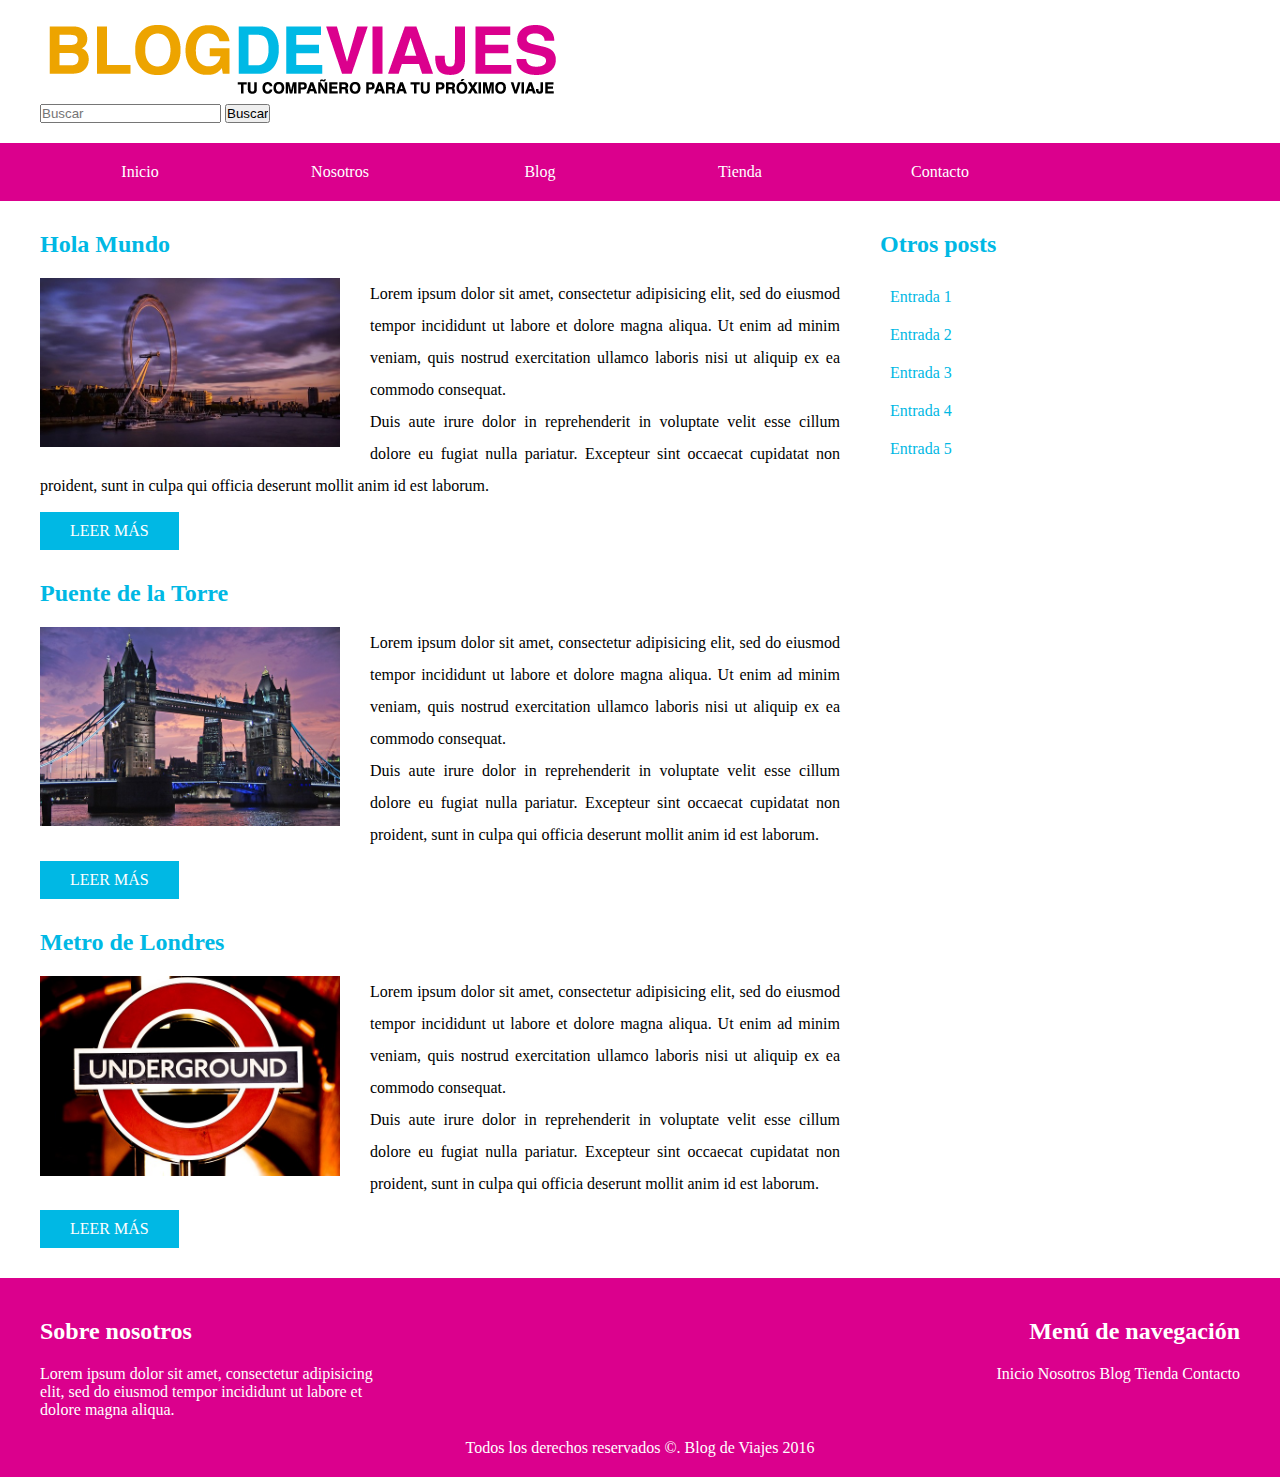
<file: DOM/index.html>
<!DOCTYPE html>
<html>
  <head>
    <meta charset="utf-8">
    <title>Blog de Viajes</title>
    <link rel="stylesheet" href="css/estilos.css">

  </head>
  <body>
    <header>
        <div class="contenedor">
            <div id="logo" class="logo">
                <img src="img/logo.png">
            </div> <!--.logo-->

            <div class="buscador">
              <form class="formulario" action="index.html" method="post">
                    <label for="buscador">
                        <input type="search" id="buscador" name="buscador" placeholder="Buscar">
                    </label>
                    <input type="submit" id="buscar" class="buscador" value="Buscar">
              </form>
            </div>
        </div> <!--.contenedor-->
    </header>
    <div id="navegacion" class="navegacion">
        <nav id="menu">
            <ul class="clearfix">
                <li><a target="_blank" href="#">Inicio</a></li>
                <li><a href="#">Nosotros</a>
                  <ul>
                    <li><a href="#">Mision</a></li>
                    <li><a href="#">Vision</a></li>
                    <li><a href="#">Valores</a></li>
                  </ul>
                </li>
                <li><a href="#">Blog</a>
                    <ul>
                      <li><a href="#">Consejos</a></li>
                      <li><a href="#">Ciudades</a></li>
                      <li><a href="#">Promociones</a></li>
                    </ul>
                </li>
                <li><a href="#">Tienda</a></li>
                <li><a href="#">Contacto</a></li>
            </ul>
        </nav>
    </div>

    <div id="contenido" class="contenido">
        <main>
            <article>
                <h2>Viajar a Londres</h2>
                <img src="img/imagen_1.jpg" alt="visitar londres">
                <p>Lorem ipsum dolor sit amet, consectetur adipisicing elit, sed do eiusmod tempor incididunt ut labore et dolore magna aliqua. Ut enim ad minim veniam, quis nostrud exercitation ullamco laboris nisi ut aliquip ex ea commodo consequat.</p>
                <p>Duis aute irure dolor in reprehenderit in voluptate velit esse cillum dolore eu fugiat nulla pariatur. Excepteur sint occaecat cupidatat non proident, sunt in culpa qui officia deserunt mollit anim id est laborum.</p>
                <a href="#" class="boton">Leer más</a>
            </article>
            <article>
                <h2>Puente de la Torre</h2>
                <img src="img/imagen_2.jpg" alt="puente de la torre">
                <p>Lorem ipsum dolor sit amet, consectetur adipisicing elit, sed do eiusmod tempor incididunt ut labore et dolore magna aliqua. Ut enim ad minim veniam, quis nostrud exercitation ullamco laboris nisi ut aliquip ex ea commodo consequat.</p>
                <p>Duis aute irure dolor in reprehenderit in voluptate velit esse cillum dolore eu fugiat nulla pariatur. Excepteur sint occaecat cupidatat non proident, sunt in culpa qui officia deserunt mollit anim id est laborum.</p>
                <a href="#" class="boton">Leer más</a>
            </article>
            <article>
                <h2>Metro de Londres</h2>
                <img src="img/imagen_3.jpg" alt="metro de londres">
                <p>Lorem ipsum dolor sit amet, consectetur adipisicing elit, sed do eiusmod tempor incididunt ut labore et dolore magna aliqua. Ut enim ad minim veniam, quis nostrud exercitation ullamco laboris nisi ut aliquip ex ea commodo consequat.</p>
                <p>Duis aute irure dolor in reprehenderit in voluptate velit esse cillum dolore eu fugiat nulla pariatur. Excepteur sint occaecat cupidatat non proident, sunt in culpa qui officia deserunt mollit anim id est laborum.</p>
                <a href="#" class="boton">Leer más</a>
            </article>
        </main>

        <aside id="sidebar" class="sidebar">
            <h2>Otros posts</h2>
            <ul>
              <li><a href="#">Entrada 1</a></li>
              <li><a href="#">Entrada 2</a></li>
              <li><a href="#">Entrada 3</a></li>
              <li><a href="#">Entrada 4</a></li>
              <li><a href="#">Entrada 5</a></li>
            </ul>
        </aside>
    </div> <!--contenido-->


    <footer>

      <div class="contenedor">
          <div class="nosotros">
              <h2>Sobre nosotros</h2>
              <p>
                Lorem ipsum dolor sit amet, consectetur adipisicing elit, sed do eiusmod tempor incididunt ut labore et dolore magna aliqua.
              </p>
          </div>
          <div class="menu navegacion">
            <h2>Menú de navegación</h2>
            <nav>
              <a href="#">Inicio</a>
              <a href="#">Nosotros</a>
              <a href="#">Blog</a>
              <a href="#">Tienda</a>
              <a href="#">Contacto</a>
            </nav>
          </div>
      </div>

      <p class="copyright">
          Todos los derechos reservados &copy;. Blog de Viajes 2016
      </p>
    </footer>
    <script src="js/scripts.js"></script>

  </body>
</html>
</file>
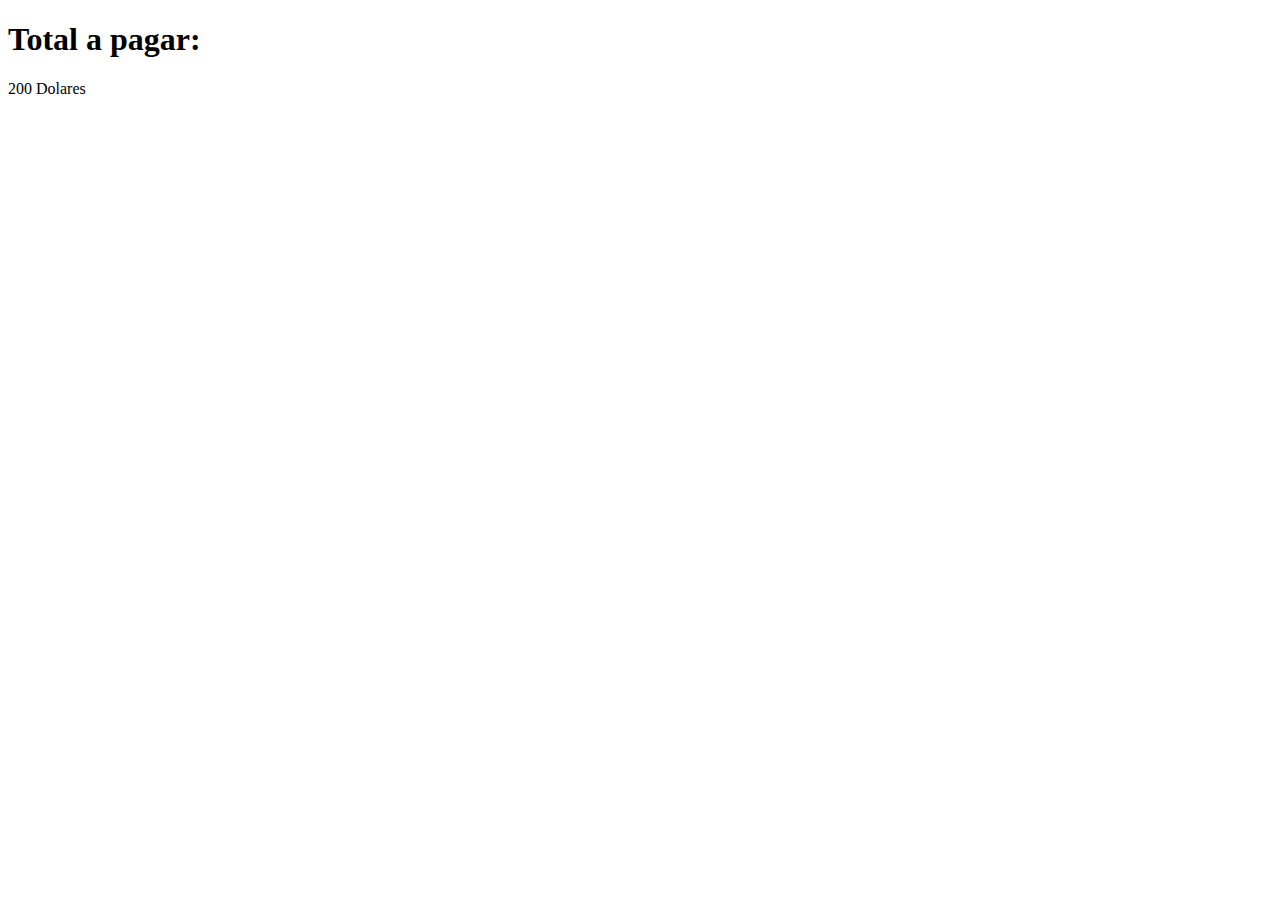
<file: javascript/index.html>
<!DOCTYPE html>
<html lang="en">
<head>
	<meta charset="UTF-8">
	<title>Aprendiendo JavaScript</title>
</head>
<body>
	
	<h1>Total a pagar:</h1>
	<div id="resultado">
		
	</div>

	<script src="js/scripts.js"></script>
</body>
</html>
</file>
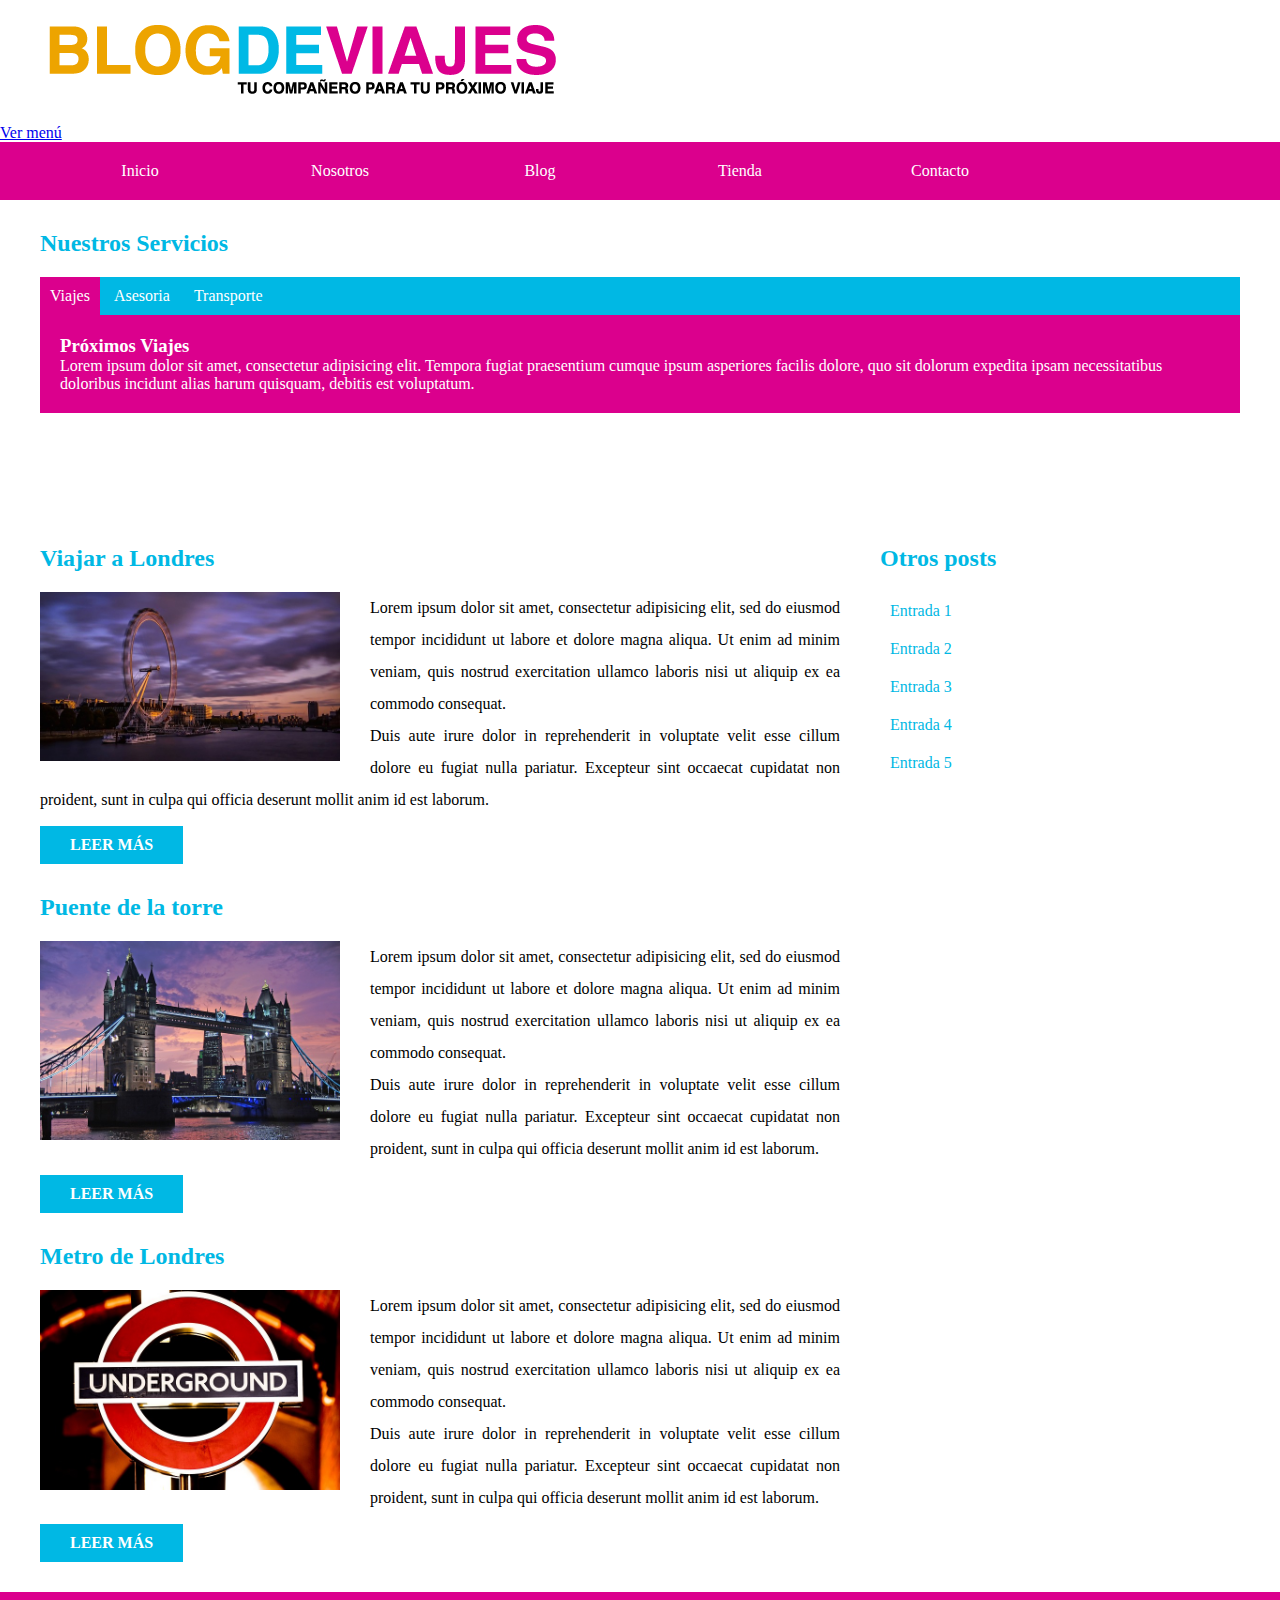
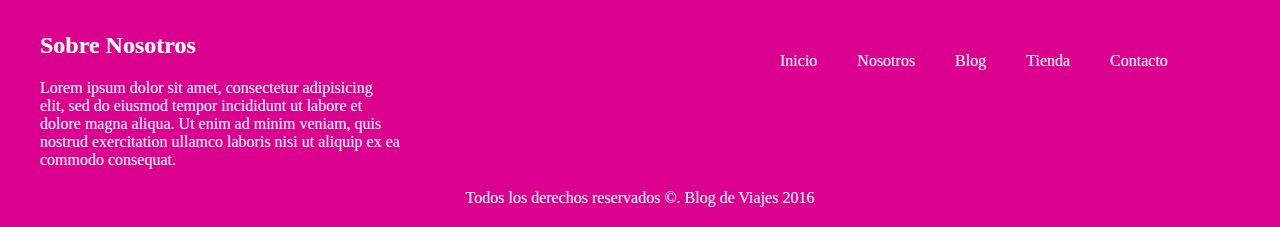
<file: jquery/index.html>
<!DOCTYPE html>
<html>
  <head>
    <meta charset="utf-8">
    <title>Blog de Viajes</title>
    <link rel="stylesheet" href="css/estilos.css">
  </head>
  <body>

    <header>
        <div class="contenedor">
            <div class="logo">
                <img src="img/logo.png" alt="logo blog de viajes">
            </div>
        </div> <!--.contenedor-->
    </header>
      <a id="menu" href="#">Ver menú</a>
    <div id="navegacion" class="navegacion">
            <nav>
              <ul>
                  <li><a href="http://www.google.com">Inicio</a></li>
                  <li><a href="#">Nosotros</a>
                        <ul>
                            <li><a href="#">Misión</a></li>
                            <li><a href="#">Visión</a></li>
                            <li><a href="#">Valores</a></li>
                        </ul>
                  </li>
                  <li><a href="#">Blog</a>
                        <ul>
                            <li><a href="#">Consejos</a></li>
                            <li><a href="#">Ciudades</a></li>
                            <li><a href="#">Promociones</a></li>
                        </ul>
                  </li>
                  <li><a class="enlace" href="#">Tienda</a></li>
                  <li><a class="enlace" href="#">Contacto</a></li>
              </ul>
            </nav>
      </div>

        <div class="contenedor servicios">
          <h2>Nuestros Servicios</h2>
          <nav>
            <a href="#viajes">Viajes</a>
            <a href="#asesoria">Asesoria</a>
            <a href="#transporte">Transporte</a>
          </nav>
          <div class="nuestros-servicios">
            <div id="viajes">
              <h3>Próximos Viajes</h3>
              <p>Lorem ipsum dolor sit amet, consectetur adipisicing elit. Tempora fugiat praesentium cumque ipsum asperiores facilis dolore, quo sit dolorum expedita ipsam necessitatibus doloribus incidunt alias harum quisquam, debitis est voluptatum.</p>
            </div>
            <div id="asesoria">
              <h3>Asesoria y Cursos</h3>
              <p>Lorem ipsum dolor sit amet, consectetur adipisicing elit. Harum, aliquam est sunt perspiciatis libero unde distinctio maiores, similique ipsam vero ullam ab possimus, nihil fugiat. Similique soluta, sapiente quod possimus.</p>
            </div>
            <div id="transporte">
              <h3>Transporte</h3>
              <p>Lorem ipsum dolor sit amet, consectetur adipisicing elit. Voluptas expedita, corporis soluta, corrupti facere architecto velit, vitae odio harum minima labore sequi aspernatur? Doloribus, aspernatur explicabo natus maiores cupiditate quod!</p>
            </div>
          </div>
        </div>

    <div class="contenido contenedor">
        <main>
              <article>
                  <h2>Viajar a Londres</h2>
                  <img src="img/imagen_1.jpg" alt="imagen viajar a londres">
                  <p>Lorem ipsum dolor sit amet, consectetur adipisicing elit, sed do eiusmod tempor incididunt ut labore et dolore magna aliqua. Ut enim ad minim veniam, quis nostrud exercitation ullamco laboris nisi ut aliquip ex ea commodo consequat.</p>

                  <p>Duis aute irure dolor in reprehenderit in voluptate velit esse cillum dolore eu fugiat nulla pariatur. Excepteur sint occaecat cupidatat non proident, sunt in culpa qui officia deserunt mollit anim id est laborum.</p>
                  <a href="#" class="boton">Leer más</a>
              </article>
              <article>
                  <h2>Puente de la torre</h2>
                  <img src="img/imagen_2.jpg" alt="imagen puente de la torre">
                  <p>Lorem ipsum dolor sit amet, consectetur adipisicing elit, sed do eiusmod tempor incididunt ut labore et dolore magna aliqua. Ut enim ad minim veniam, quis nostrud exercitation ullamco laboris nisi ut aliquip ex ea commodo consequat.</p>

                  <p>Duis aute irure dolor in reprehenderit in voluptate velit esse cillum dolore eu fugiat nulla pariatur. Excepteur sint occaecat cupidatat non proident, sunt in culpa qui officia deserunt mollit anim id est laborum.</p>
                  <a href="#" class="boton">Leer más</a>
              </article>
              <article>
                  <h2>Metro de Londres</h2>
                  <img src="img/imagen_3.jpg" alt="imagen metro de londres">
                  <p>Lorem ipsum dolor sit amet, consectetur adipisicing elit, sed do eiusmod tempor incididunt ut labore et dolore magna aliqua. Ut enim ad minim veniam, quis nostrud exercitation ullamco laboris nisi ut aliquip ex ea commodo consequat.</p>

                  <p>Duis aute irure dolor in reprehenderit in voluptate velit esse cillum dolore eu fugiat nulla pariatur. Excepteur sint occaecat cupidatat non proident, sunt in culpa qui officia deserunt mollit anim id est laborum.</p>
                  <a href="#" class="boton">Leer más</a>
              </article>
        </main>


        <aside class="sidebar">
            <h2>Otros posts</h2>
            <ul>
                <li><a href="#">Entrada 1</a></li>
                <li><a href="#">Entrada 2</a></li>
                <li><a href="#">Entrada 3</a></li>
                <li><a href="#">Entrada 4</a></li>
                <li><a href="#">Entrada 5</a></li>
            </ul>
        </aside>
    </div> <!--.contenido-->

    <footer>
        <div class="contenedor">
            <div class="nosotros">
                <h2>Sobre Nosotros</h2>
                <p>
                  Lorem ipsum dolor sit amet, consectetur adipisicing elit, sed do eiusmod tempor incididunt ut labore et dolore magna aliqua. Ut enim ad minim veniam, quis nostrud exercitation ullamco laboris nisi ut aliquip ex ea commodo consequat.
                </p>
            </div> <!--.nosotros-->
            <div class="menu">
                <nav>
                      <ul>
                          <li><a href="#">Inicio</a></li>
                          <li><a href="#">Nosotros</a></li>
                          <li><a href="#">Blog</a></li>
                          <li><a href="#">Tienda</a></li>
                          <li><a href="#">Contacto</a></li>
                      </ul>
                  </nav>
            </div><!--.menu-->
        </div><!--.contenedor-->

        <p class="copyright">
            Todos los derechos reservados &copy;. Blog de Viajes 2016
        </p>

    </footer>
      
      <script src="js/jquery.js"></script>
      <script src="js/scripts.js"></script>

  </body>
</html>
</file>
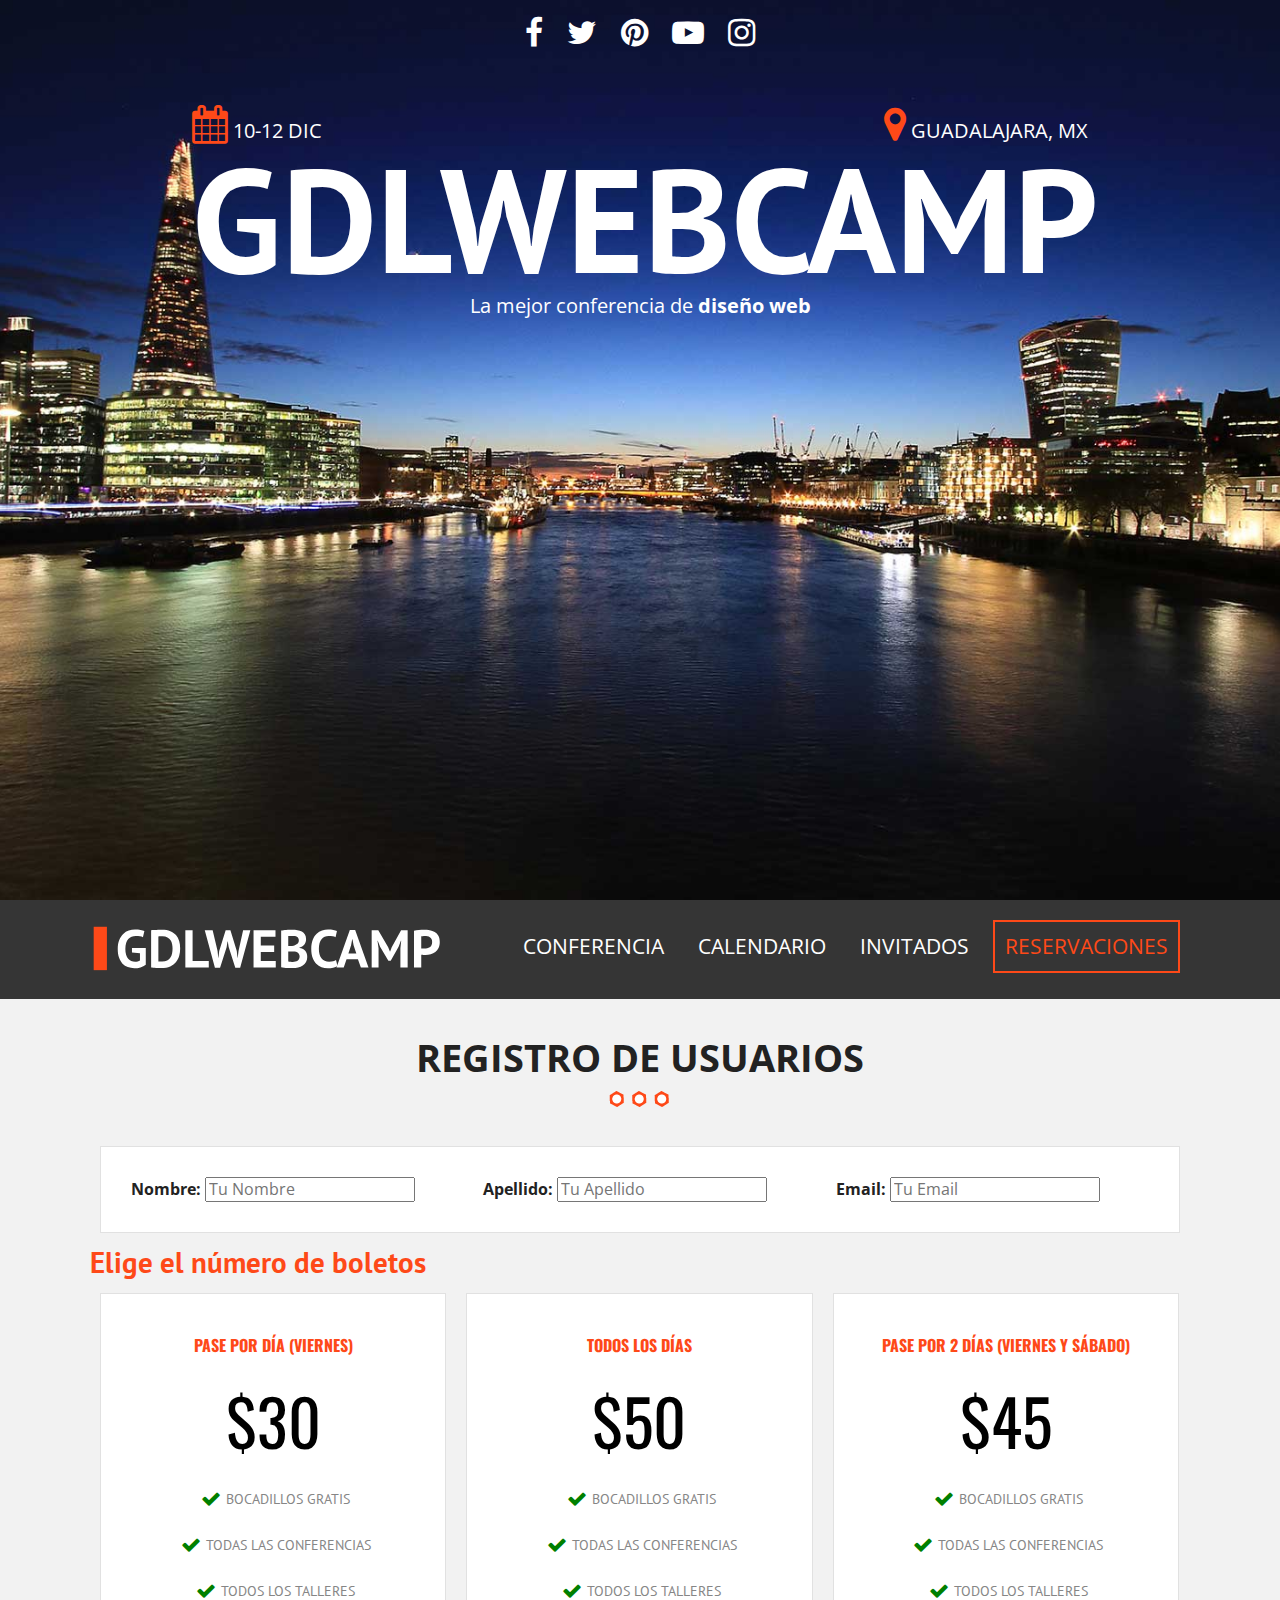
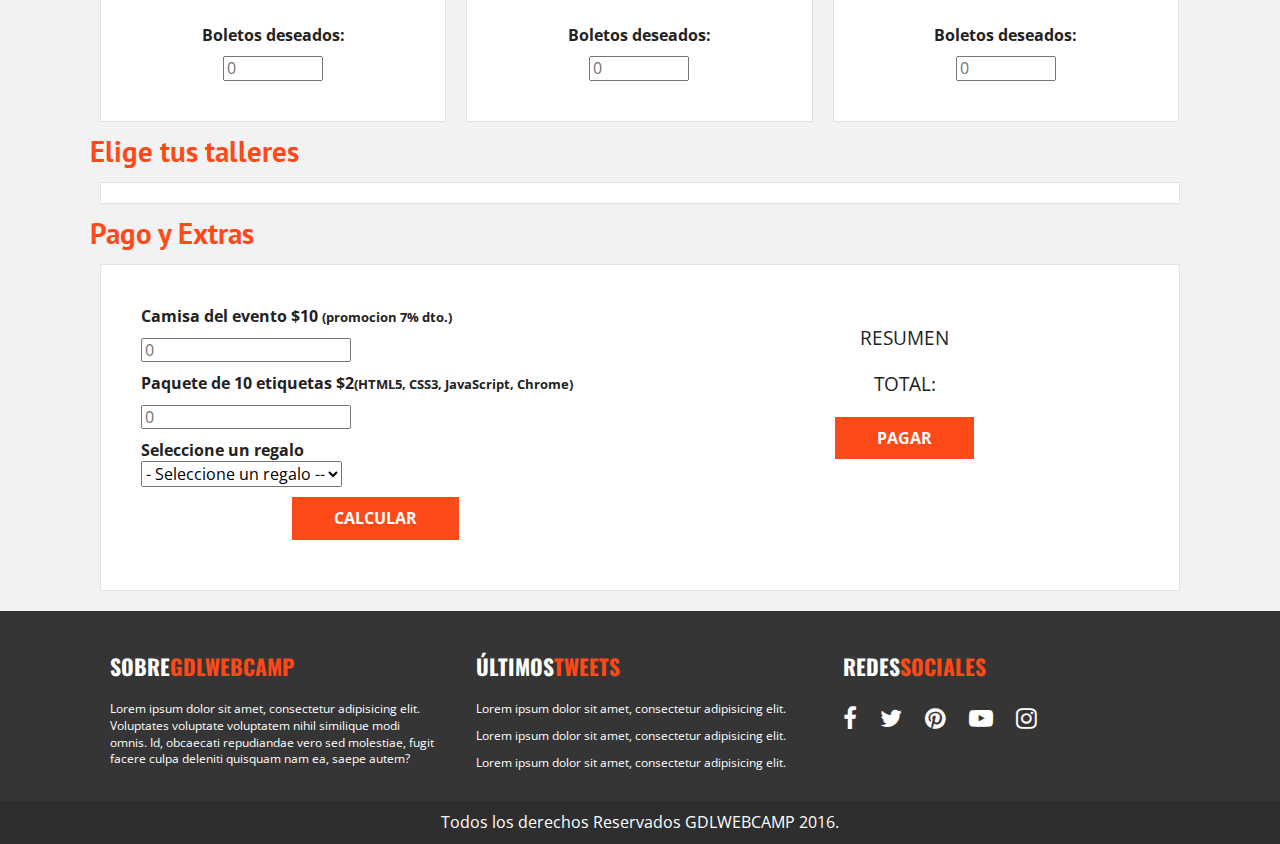
<file: registro.html>
<!doctype html>
<html class="no-js" lang="">

<head>
  <meta charset="utf-8">
  <meta http-equiv="x-ua-compatible" content="ie=edge">
  <title></title>
  <meta name="description" content="">
  <meta name="viewport" content="width=device-width, initial-scale=1, shrink-to-fit=no">

  <link rel="manifest" href="site.webmanifest">
  <link rel="apple-touch-icon" href="icon.png">
  <!-- Place favicon.ico in the root directory -->

  <link rel="stylesheet" href="css/normalize.css">
  <link rel="stylesheet" href="css/main.css">
  <link rel="stylesheet" type="text/css" href="css/font-awesome.min.css">
  <link href="https://fonts.googleapis.com/css?family=Open+Sans|Oswald|PT+Sans" rel="stylesheet">
</head>

<body>
  <!--[if lte IE 9]>
    <p class="browserupgrade">You are using an <strong>outdated</strong> browser. Please <a href="https://browsehappy.com/">upgrade your browser</a> to improve your experience and security.</p>
  <![endif]-->

  <!-- Add your site or application content here -->
 <header class="site-header">
    <div class="hero">
        <div class="contenido-header">
          <nav class="redes-sociales">
            <a href="#"><i class="fa fa-facebook" aria-hidden="true"></i></a>
            <a href="#"><i class="fa fa-twitter" aria-hidden="true"></i></a>
            <a href="#"><i class="fa fa-pinterest" aria-hidden="true"></i></a>
            <a href="#"><i class="fa fa-youtube-play" aria-hidden="true"></i></a>
            <a href="#"><i class="fa fa-instagram" aria-hidden="true"></i></a>
          </nav>
          <div class="informacion-evento">
            <div class="clearfix">
              <p class="fecha"><i class="fa fa-calendar" aria-hidden="true"></i> 10-12 Dic</p>
            <p class="ciudad"><i class="fa fa-map-marker" aria-hidden="true"></i> Guadalajara, MX</p>
            </div>
            
            <h1 class="nombre-sitio">GdlWebCamp</h1>
          <p class="slogan">La mejor conferencia de <span>diseño web</span></p>
          </div><!--.Informacion-evento-->
          
        </div>
    </div><!--.hero-->
 </header>

  <div class="barra">
    <div class="contenedor clearfix">
      <div class="logo">
        <img src="img/logo.svg" alt="logo gdlwebcamp">
      </div>

      <div class="menu-movil">
        <span></span>
        <span></span>
        <span></span>
      </div>

      <nav class="navegacion-principal clearfix">
        <a href="#">Conferencia</a>
        <a href="#">Calendario</a>
        <a href="#">Invitados</a>
        <a href="registro.html">Reservaciones</a>
      </nav>

    </div><!--.Contenedor-->
  </div><!--.Barra-->
  
  <section class="seccion contenedor">
    <h2>Registro de Usuarios</h2>
    <form id="registro" class="registro" action="index.html" method="post">
        <div id="datos_usuario" class="registro caja clearfix">
            <div class="campo">
                <label for="nombre">Nombre:</label>
                <input type="text" id="nombre" name="nombre" placeholder="Tu Nombre">
            </div>
             <div class="campo">
                <label for="apellido">Apellido:</label>
                <input type="text" id="apellido" name="apellido" placeholder="Tu Apellido">
            </div>
            <div class="campo">
                <label for="email">Email:</label>
                <input type="email" id="email" name="email" placeholder="Tu Email">
            </div>
            <div id="error"></div>

        </div><!--datos_usuario-->
        <div id="paquetes" class="paquetes">
          <h3>Elige el número de boletos</h3>

              <ul class="lista-precios clearfix">
            <li>
                <div class="tabla-precio">
                    <h3>Pase por día (viernes)</h3>
                    <p class="numero">$30</p>
                    <ul>
                      <li>Bocadillos Gratis</li>
                       <li>Todas las conferencias</li>
                        <li>Todos los talleres</li>
                    </ul>
                    <div class="orden">
                        <label for="pase_dia">Boletos deseados:</label>
                        <input type="number" min="0" id="pase_dia" size="3" placeholder="0">
                    </div>
                </div>
            </li>

             <li>
                <div class="tabla-precio">
                    <h3>Todos los días</h3>
                    <p class="numero">$50</p>
                    <ul>
                      <li>Bocadillos Gratis</li>
                       <li>Todas las conferencias</li>
                        <li>Todos los talleres</li>
                    </ul>
                    <div class="orden">
                        <label for="pase_completo">Boletos deseados:</label>
                        <input type="number" min="0" id="pase_completo" size="3" placeholder="0">
                    </div>
                </div>
            </li>

             <li>
                <div class="tabla-precio">
                    <h3>Pase por 2 días (viernes y sábado)</h3>
                    <p class="numero">$45</p>
                    <ul>
                      <li>Bocadillos Gratis</li>
                       <li>Todas las conferencias</li>
                        <li>Todos los talleres</li>
                    </ul>
                    <div class="orden">
                        <label for="pase_dosdias">Boletos deseados:</label>
                        <input type="number" min="0" id="pase_dosdias" size="3" placeholder="0">
                    </div>
                </div>
            </li>
        </ul>
        </div><!--#paquetes-->

         <div id="eventos" class="eventos clearfix">
                         <h3>Elige tus talleres</h3>
                         <div class="caja">
                               <div id="viernes" class="contenido-dia clearfix">
                                   <h4>Viernes</h4>
                                       <div>
                                           <p>Talleres:</p>
                                           <label><input type="checkbox" name="registro[]" id="taller_01" value="taller_01"><time>10:00</time> Responsive Web Design</label>
                                           <label><input type="checkbox" name="registro[]" id="taller_02" value="taller_02"><time>12:00</time> Flexbox</label>
                                           <label><input type="checkbox" name="registro[]" id="taller_03" value="taller_03"><time>14:00</time> HTML5 y CSS3</label>
                                           <label><input type="checkbox" name="registro[]" id="taller_04" value="taller_04"><time>17:00</time> Drupal</label>
                                           <label><input type="checkbox" name="registro[]" id="taller_05" value="taller_05"><time>19:00</time> WordPress</label>
                                       </div>
                                       <div>
                                           <p>Conferencias:</p>
                                           <label><input type="checkbox" name="registro[]" id="conf_01" value="conf_01"><time>10:00</time> Como ser Freelancer</label>
                                           <label><input type="checkbox" name="registro[]" id="conf_02" value="conf_02"><time>17:00</time> Tecnologías del Futuro</label>
                                           <label><input type="checkbox" name="registro[]" id="conf_03" value="conf_03"><time>19:00</time> Seguridad en la Web</label>
                                       </div>
                                       <div>
                                           <p>Seminarios:</p>
                                           <label><input type="checkbox" name="registro[]" id="sem_01" value="sem_01"><time>10:00</time> Diseño UI y UX para móviles</label>
                                       </div>
                               </div> <!--#viernes-->
                               <div id="sabado" class="contenido-dia clearfix">
                                   <h4>Sábado</h4>
                                   <div>
                                         <p>Talleres:</p>
                                         <label><input type="checkbox" name="registro[]" id="taller_06" value="taller_06"><time>10:00</time> AngularJS</label>
                                         <label><input type="checkbox" name="registro[]" id="taller_07" value="taller_07"><time>12:00</time> PHP y MySQL</label>
                                         <label><input type="checkbox" name="registro[]" id="taller_08" value="taller_08"><time>14:00</time> JavaScript Avanzado</label>
                                         <label><input type="checkbox" name="registro[]" id="taller_09" value="taller_09"><time>17:00</time> SEO en Google</label>
                                         <label><input type="checkbox" name="registro[]" id="taller_10" value="taller_10"><time>19:00</time> De Photoshop a HTML5 y CSS3</label>
                                         <label><input type="checkbox" name="registro[]" id="taller_11" value="taller_11"><time>21:00</time> PHP Medio y Avanzado</label>
                                   </div>
                                   <div>
                                         <p>Conferencias:</p>
                                         <label><input type="checkbox" name="registro[]" id="conf_04" value="conf_04"><time>10:00</time> Como crear una tienda online que venda millones en pocos días</label>
                                         <label><input type="checkbox" name="registro[]" id="conf_05" value="conf_05"><time>17:00</time> Los mejores lugares para encontrar trabajo</label>
                                         <label><input type="checkbox" name="registro[]" id="conf_06" value="conf_06"><time>19:00</time> Pasos para crear un negocio rentable</label>
                                   </div>
                                   <div>
                                         <p>Seminarios:</p>
                                         <label><input type="checkbox" name="registro[]" id="sem_02" value="sem_02"><time>10:00</time> Aprende a Programar en una mañana</label>
                                         <label><input type="checkbox" name="registro[]" id="sem_03" value="sem_03"><time>17:00</time> Diseño UI y UX para móviles</label>
                                   </div>
                               </div> <!--#sabado-->
                               <div id="domingo" class="contenido-dia clearfix">
                                   <h4>Domingo</h4>
                                   <div>
                                         <p>Talleres:</p>
                                         <label><input type="checkbox" name="registro[]" id="taller_12" value="taller_12"><time>10:00</time> Laravel</label>
                                         <label><input type="checkbox" name="registro[]" id="taller_13" value="taller_13"><time>12:00</time> Crea tu propia API</label>
                                         <label><input type="checkbox" name="registro[]" id="taller_14" value="taller_14"><time>14:00</time> JavaScript y jQuery</label>
                                         <label><input type="checkbox" name="registro[]" id="taller_15" value="taller_15"><time>17:00</time> Creando Plantillas para WordPress</label>
                                         <label><input type="checkbox" name="registro[]" id="taller_16" value="taller_16"><time>19:00</time> Tiendas Virtuales en Magento</label>
                                   </div>
                                   <div>
                                         <p>Conferencias:</p>
                                         <label><input type="checkbox" name="registro[]" id="conf_07" value="conf_07"><time>10:00</time> Como hacer Marketing en línea</label>
                                         <label><input type="checkbox" name="registro[]" id="conf_08" value="conf_08"><time>17:00</time> ¿Con que lenguaje debo empezar?</label>
                                         <label><input type="checkbox" name="registro[]" id="conf_09" value="conf_09"><time>19:00</time> Frameworks y librerias Open Source</label>
                                   </div>
                                   <div>
                                         <p>Seminarios:</p>
                                         <label><input type="checkbox" name="registro[]" id="sem_04" value="sem_04"><time>14:00</time> Creando una App en Android en una tarde</label>
                                         <label><input type="checkbox" name="registro[]" id="sem_05" value="sem_05"><time>17:00</time> Creando una App en iOS en una tarde</label>
                                   </div>
                               </div> <!--#domingo-->
                           </div><!--.caja-->
                     </div> <!--#eventos-->

                     <div id="resumen" class="resumen">
                        <h3>Pago y Extras</h3>
                        <div class="caja clearfix">
                            <div class="extras">

                                <div class="orden">
                                  <label for="camisa_evento">Camisa del evento $10 <small>(promocion 7% dto.)</small></label>
                                  <input type="number" min="0" id="camisa_evento" size="3" placeholder="0">
                                </div><!--orden-->

                                <div class="orden">
                                  <label for="etiquetas">Paquete de 10 etiquetas $2<small>(HTML5, CSS3, JavaScript, Chrome)</small></label>
                                  <input type="number" min="0" id="etiquetas" size="3" placeholder="0">
                                </div><!--orden-->

                                  <div class="orden">
                                    <label for="regalo">Seleccione un regalo</label><br>
                                    <select id="regalo" required>
                                      <option value="">- Seleccione un regalo --</option>
                                      <option value="ETI">Etiquetas</option>
                                      <option value="PUL">Pulsera</option>
                                      <option value="PLU">Plumas</option>
                                    </select>
                                  </div><!--orden-->

                                  <input type="button" id="calcular" class="button" value="calcular">
                            </div><!--.extras-->

                            <div class="total">
                              <p>Resumen</p>
                              <div id="lista_productos">
                                
                              </div>
                              <p>Total:</p>
                              <div id="suma_total">
                                
                              </div>
                              <input id="btnRegistro" type="submit" class="button" value="pagar">
                            </div><!--.total-->
                        </div><!--.caja-->
                     </div><!--#resumen-->
    </form>
  </section>

  <footer class="site-footer">
      <div class="contenedor clearfix">
          <div class="footer informacion">
              <h3>Sobre<span>gdlwebcamp</span></h3>
              <p>Lorem ipsum dolor sit amet, consectetur adipisicing elit. Voluptates voluptate voluptatem nihil similique modi omnis. Id, obcaecati repudiandae vero sed molestiae, fugit facere culpa deleniti quisquam nam ea, saepe autem?</p>
          </div>
          <div class="ultimos-tweets"> 
               <h3>Últimos<span>tweets</span></h3>
               <ul>
                 <li>Lorem ipsum dolor sit amet, consectetur adipisicing elit.</li>
                 <li>Lorem ipsum dolor sit amet, consectetur adipisicing elit.</li>
                 <li>Lorem ipsum dolor sit amet, consectetur adipisicing elit.</li>
               </ul>
          </div>
          <div class="menu">
              <h3>Redes<span>sociales</span></h3>
                <nav class="redes-sociales">
            <a href="#"><i class="fa fa-facebook" aria-hidden="true"></i></a>
            <a href="#"><i class="fa fa-twitter" aria-hidden="true"></i></a>
            <a href="#"><i class="fa fa-pinterest" aria-hidden="true"></i></a>
            <a href="#"><i class="fa fa-youtube-play" aria-hidden="true"></i></a>
            <a href="#"><i class="fa fa-instagram" aria-hidden="true"></i></a>
          </nav>
          </div>
      </div>

      <p class="copyright">
        Todos los derechos Reservados GDLWEBCAMP 2016.
      </p>

  </footer>

  <script src="js/vendor/modernizr-3.6.0.min.js"></script>
  <script src="https://code.jquery.com/jquery-3.3.1.min.js" integrity="sha256-FgpCb/KJQlLNfOu91ta32o/NMZxltwRo8QtmkMRdAu8=" crossorigin="anonymous"></script>
  <script>window.jQuery || document.write('<script src="js/vendor/jquery-3.3.1.min.js"><\/script>')</script>
  <script src="js/plugins.js"></script>
  <script src="js/main.js"></script>

  <!-- Google Analytics: change UA-XXXXX-Y to be your site's ID. -->
  <script>
    window.ga = function () { ga.q.push(arguments) }; ga.q = []; ga.l = +new Date;
    ga('create', 'UA-XXXXX-Y', 'auto'); ga('send', 'pageview')
  </script>
  <script src="https://www.google-analytics.com/analytics.js" async defer></script>
</body>

</html>
</file>
<file: DOM/css/estilos.css>
html {
  box-sizing: border-box;
}
*, *:before, *:after {
  box-sizing: inherit;
}
* {
  margin:0;
  padding:0;
}
body {
  font-family: verdana, geneva, serif;
}


header {
  padding: 20px 0;
}

div.contenedor,
div.contenido {
  width: 1200px;
  margin: 0 auto;
}

/** Navegacion **/
.navegacion{
  background-color: #db008d;
}
nav {
  width: 1200px;
  margin:0 auto;
  position: relative;
}
nav ul {
  list-style: none;
}
nav > ul > li {
  float: left;
}
nav ul::after {
  content: '';
  display: block;
  clear: both;
}
nav ul li a {
  display: inline-block;
  color: #ffffff;
  padding: 20px 20px;
  text-decoration: none;
  width: 200px;
  text-align: center;
}


nav ul li a:hover {
  background-color: #00b8e4;
}

/* SEgundo nivel **/

nav ul ul {
  position: absolute;
  top:100%;
  background-color: rgba(0,184,228, .7);
  display: none;
}
nav ul li:hover > ul {
  display: block;
}
nav ul li:hover {
  background-color: rgba(0,184,228, .7);
}

/** Contenido Principal**/
div.contenido::after {
  content: '';
  display: block;
  clear: both;
}
main {
  width: 70%;
  float: left;
  padding-right: 40px;
}
aside {
  float: right;
  width: 30%;
}
/* entradas **/
article {
    margin-top: 30px;
}
h2 {
    color: #00b8e4;
    margin-bottom: 20px;
}
article::after {
  content: '';
  display: block;
  clear: both;
}
article img {
    float: left;
    width: 300px;
    margin-right: 30px;
}
article p {
    line-height: 2;
    text-align: justify;
}
.boton {
    background-color: #00b8e4;
    padding: 10px 30px;
    text-align: center;
    display: inline-block;
    color: #ffffff;
    text-decoration: none;
    text-transform: uppercase;
    margin-top: 10px;
}

/** Aside **/
aside {
  margin-top: 30px;
}
aside ul {
  list-style: none;
}
aside ul li {
    padding: 10px 0 10px 10px;

}
aside ul li:hover {
  background-color: #00b8e4;

}
aside ul li a {
    color: #00b8e4;
    padding: 10px 0;
    text-decoration: none;
}
aside ul li:hover a {
  color: #ffffff;
}
/** Footer **/
footer {
  background-color: #db008d;
  padding-top: 40px;
  margin-top:30px;
}

footer h2 {
    color: white;
}
footer .contenedor::after {
  content: '';
  display: block;
  clear: both;
}
footer .nosotros {
  float: left;
  width: 30%;
  color: white;
}
footer .menu {
    float: right;
    width: 40%;
    text-align: right;
}
footer nav {
  width: auto;
}
footer nav a {
  color: white;
  text-decoration: none;
}
p.copyright {
    padding: 20px 0;
    text-align: center;
    color: white;
}
</file>
<file: jquery/css/estilos.css>
html {
  box-sizing: border-box;
}
*, *:before,*:after {
  box-sizing: inherit;
}
* {
  margin: 0;
  padding: 0;
}
body {
  font-family: verdana, geneva, serif;
}
header {
  padding: 20px 0;
}
.activo {
    border: 5px solid yellow;
}
div.contenedor {
  width: 1200px;
  margin: 0 auto;
}
/** Navegacion **/
.navegacion {
  background-color: #db008d;
}
nav {
  width: 1200px;
  margin: 0 auto;
  position: relative;
}
nav ul {
  list-style: none;
}
nav > ul > li {
  float: left;
}
nav ul::after {
  content: '';
  display: block;
  clear: both;
}
nav ul li a {
  display: inline-block;
  width: 200px;
  color: #ffffff;
  text-decoration: none;
  text-align: center;
  padding: 20px;
}
nav ul li a:hover {
  background-color: #00b8e4;
}
/** Segundo Nivel **/
nav ul ul {
  position: absolute;
  top:100%;
  background-color: rgba(0, 184,228, 0.7);
  display: none;
}
nav ul li:hover > ul {
  display: block;
}
nav ul li:hover  {
  background-color: rgba(0, 184,228, 0.7);
}
/** Contenido Principal **/
div.contenido::after {
  content: '';
  display: block;
  clear: both;
}

main {
  width: 70%;
  float: left;
  padding-right: 40px;
}

/** Servicios **/

div.servicios{
  margin-top: 30px;
}

div.servicios nav{
  background-color: #00b8e4;
}

div.servicios nav a{
  padding: 10px;
  display: inline-block;
  color: #ffffff;
  text-decoration: none;
}

div.servicios nav a.activo{
  background-color: #db008d;
  border: none;
}

div.servicios nav a:hover{
  background-color: #db008d;
}

div.nuestros-servicios{
  position: relative;
  height: 200px;
}

div.nuestros-servicios > div{
  position: absolute;
  left: 0;
  top: 0;
  background-color: #db008d;
  padding: 20px;
  display: none;
  color: white;
}
/** Entradas de post**/
article {
    margin-top: 30px;
}
h2 {
  color: #00b8e4;
  margin-bottom: 20px;
}
article img {
  float: left;
  width: 300px;
  margin-right: 30px;
}
article p {
  line-height: 2;
  text-align: justify;
}
.boton {
  background-color: #00b8e4;
  padding: 10px 30px;
  display: inline-block;
  margin-top: 10px;
  font-weight: bold;
  color: #ffffff;
  text-transform: uppercase;
  text-decoration: none;
}
/** Sidebar **/
aside {
    float: right;
    width: 30%;
    margin-top: 30px;
}
aside ul {
  list-style: none;
}
aside ul li {
  padding: 10px 0 10px 10px;
}
aside ul li:hover {
  background-color: #00b8e4;
  cursor: pointer;
}
aside ul li a {
  color:  #00b8e4;
  text-decoration: none;
}
aside ul li:hover a {
  color: #ffffff;
}
/** Footer **/
footer {
  background-color: #db008d;
  padding-top: 40px;
  margin-top: 30px;
}
footer h2 {
  color: #ffffff;
}
footer .contenedor::after {
  content: '';
  display: block;
  clear: both;
}
footer div.nosotros {
  float: left;
  width: 30%;
  color: #ffffff;
}
footer div.menu {
  float: right;
  width: 40%;
  text-align: right;
}
footer nav {
  width: auto;
}
footer nav ul li a {
  width: auto;
}
p.copyright {
  padding: 20px 0;
  text-align: center;
  color: #ffffff;
}

.fondorojo {
    background-color: red;
}
</file>
<file: css/main.css>
/*! HTML5 Boilerplate v6.1.0 | MIT License | https://html5boilerplate.com/ */

/*
 * What follows is the result of much research on cross-browser styling.
 * Credit left inline and big thanks to Nicolas Gallagher, Jonathan Neal,
 * Kroc Camen, and the H5BP dev community and team.
 */

/* ==========================================================================
   Base styles: opinionated defaults
   ========================================================================== */

html {
    color: #222;
    font-size: 1em;
    line-height: 1.4;
}

/*
 * Remove text-shadow in selection highlight:
 * https://twitter.com/miketaylr/status/12228805301
 *
 * Vendor-prefixed and regular ::selection selectors cannot be combined:
 * https://stackoverflow.com/a/16982510/7133471
 *
 * Customize the background color to match your design.
 */

::-moz-selection {
    background: #b3d4fc;
    text-shadow: none;
}

::selection {
    background: #b3d4fc;
    text-shadow: none;
}

/*
 * A better looking default horizontal rule
 */

hr {
    display: block;
    height: 1px;
    border: 0;
    border-top: 1px solid #ccc;
    margin: 1em 0;
    padding: 0;
}

/*
 * Remove the gap between audio, canvas, iframes,
 * images, videos and the bottom of their containers:
 * https://github.com/h5bp/html5-boilerplate/issues/440
 */

audio,
canvas,
iframe,
img,
svg,
video {
    vertical-align: middle;
}

/*
 * Remove default fieldset styles.
 */

fieldset {
    border: 0;
    margin: 0;
    padding: 0;
}

/*
 * Allow only vertical resizing of textareas.
 */

textarea {
    resize: vertical;
}

/* ==========================================================================
   Browser Upgrade Prompt
   ========================================================================== */

.browserupgrade {
    margin: 0.2em 0;
    background: #ccc;
    color: #000;
    padding: 0.2em 0;
}

/* ==========================================================================
   Author's custom styles
   ========================================================================== */

html{
    box-sizing: border-box;
}
*,*:before,*:after{ 
    box-sizing: inherit;
 }
 body{
    background-color: #f2f2f2;
    font-family: 'Open Sans', sans-serif;
 }
 /**Gobales**/
 .contenedor{
    width: 98%;
    margin: 0 auto;
 }
 @media only screen and (min-width: 480px){
    .contenedor{
    width: 95%; 
  }
 }
  @media only screen and (min-width: 768px){
    .contenedor{
    width: 95%; 
  }
 }
  @media only screen and (min-width: 992px){
    .contenedor{
    width: 90%;
    max-width: 1100px; 
  }
 }
 .secccion{
    padding: 30px 0;
 }
 .seccion p{
    font-size: 1.2em;
    text-align: center;
 }
 h2{
    font-family: font-family: 'Oswald', sans-serif;
    font-size: 2.4em;
    text-transform: uppercase;
    text-align: center;
 }
 h2::after{
    content: '';
    margin: 0 auto;
    background-image: url(../img/separador.png);
    height: 30px;
    width: 100px;
    display: block;
 }
 h3{
    font-size: 1.8em;
    color: #fe4918;
    font-family: 'PT Sans', sans-serif;
    margin: 0;
 }
 .button{
    background-color: #fe4918;
    padding: 10px 40px;
    color: #ffffff;
    text-transform: uppercase;
    font-weight: bold;
     font-family: font-family: 'Oswald', sans-serif;
     text-decoration: none;
     font-size: 1em;
     margin-top: 20px;
     display: inline-block;
     transition: all .3s ease;
     border: 2px solid #fe4918;
 }
 .button.hollow,
 .button.hollow{
    background-color: white;
    color: #fe4918;
 }
 .button.transparente{
    background-color: transparent;
    border: 2px solid #ffffff; 
 }
 .button.transparente:hover{
    border: 2px solid #fe4918;
 }
 ul{
    list-style: none;
    margin: 0;
    padding: 0;
 }
 .button:hover{
    background-color: #e33000;
 }
 .float-right{
    float: right;
 }

 /**lettering**/
 h1.nombre-sitio span{
    position: relative;
    text-shadow: 0 0 30px black;
 }

 @media only screen and (min-width: 992px){
    .char1{
        top: 20px;
        right: 20px;
        color: cyan;
    }
    .char2{
        top: 0px; 
        left: -20px;
    }
    .char3{
        top: 10px;
        right: 20px;
        color: cyan;
    }
    .char4{
        top: 5px;
        right: 10px;
    }
    .char5{
        top: 15px;
        right: 10px;
    }
    .char6{
        top: 5px;
        left: 10px;
    }
    .char7{
        top: 20px;
        left: -10px;
    }
    .char8{
        top: 0;
        left: 10px;
    }
    .char9{
        top: 10px;
        right: 20px;
    }
    .char10{
        top: 20px;
        right: 20px;
        color: #A569BD;
    }
 }
 /**Header**/
 div.hero{
    background-image: url(../img/encabezado.jpg);
    height: 100vh;
    background-position: top center;
    background-size: cover;
 }
 div.contenido-header{
    padding-top: 40px;
 }
 @media only screen and (min-width: 768px){
    div.contenido-header{
        padding-top: 10px;
    }
 }
 nav.redes-sociales{
    text-align: center;
 }
 nav.redes-sociales a{
    color: #ffffff;
    font-size: 2em;
    margin-right: 20px;
 }
 nav.redes-sociales a:last-child{
    margin-right: 0;
 }
 div.informacion-evento{
    text-align: center;
    color: #ffffff;
 }
 @media only screen and (min-width: 768px){
    div.informacion-evento{
        width: 70%;
        margin: 0 auto;
        margin-top: 50px;
    }
 }
 div.informacion-evento p{
    margin: 0;
    display: inline;
    font-size: 20px;
    text-transform: uppercase;
 }
 div.informacion-evento p i{
    color: #fe4918;
    font-size: 2.4rem;
 }
 p.fecha{
    float: left;
 }
 p.ciudad{
    float: right;
    text-align: right;
 }
 p.slogan{
    text-transform: none!important;
 }
 p.slogan span{
    font-weight: bold;
 }
 h1.nombre-sitio{
    font-size: 5.9vw;
    text-transform: uppercase;
    font-family: 'PT Sans', sans-serif;
 }
 @media only screen and (min-width: 768px){
    h1.nombre-sitio{
        font-size: 11.5vw;
        margin: 0;
        line-height: 1;
    }
 }
/** Barra **/
div.barra{
    background-color: #353535;
    padding: 20px 0;
}

.fixed{
    position: fixed;
    width: 100%;
    top: 0;
    left: 0;
    z-index: 2;
}
div.logo{
    width: 80%;
    float: left;
}
div.logo img{
    width: 100%;
}
@media only screen and (min-width: 768px){
    div.logo {
    width: 33%;
  }
}
/**Nav principal**/
nav.navegacion-principal{
    display: none;
    width: 100%;
}
nav.navegacion-principal a{
    font-family: font-family: 'Oswald', sans-serif;
    color: #ffffff;
    font-size: 1.3em;
    text-transform: uppercase;
    text-decoration: none;
    transition: all .6s ease;
    width: 100%;
    display: block;
    text-align: center;
    margin-bottom: 20px;
}
nav.navegacion-principal a:hover{
    background-color: #fe4918;
}
nav.navegacion-principal a:last-child{
    border: 2px solid #fe4918;
    color: #fe4918;
}
nav.navegacion-principal a:last-child:hover{
    color: #ffffff;
}
@media only screen and (min-width: 768px){
    nav.navegacion-principal{
    width: 67%;
    float: right;
    text-align: right;
    display: block;
  }
  nav.navegacion-principal a{
    padding: 10px 10px;
    display: inline-block;
    width: auto;
    display: inline-block;
    text-align: center;
    margin: 0 10px 0 0;
  }
}
/** Menu Movil **/
div.menu-movil{
    width: 60px;
    display: block;
    float: right;
    text-align: right;
    margin-top: 12px;
}
div.menu-movil:hover{
    cursor: pointer;
}
@media only screen and (min-width: 768px){
    div.menu-movil{
        display: none;
    }
}
div.menu-movil span{
    height: 8px;
    margin-bottom: 6px;
    background-color: #ffffff;
    display: block;
}

/** Talleres **/

section.programa{
    position: relative;
}
div.contenedor-video{
    max-width: 100%;
    overflow-x: hidden;
}
div.contenido-programa{
    position: absolute;
    top: 0;
    left: 0;
    height: 100%;
    width: 100%
}
div.programa-evento{
    background-color: rgba(255, 255, 255, .8);
    padding: 15px;
    margin-top: 80px;
}
@media only screen and (min-width: 768px){
    div.programa-evento{
        width: 70%;
    }
}

@media only screen and (min-width: 992px){
    div.programa-evento{
        width: 50%;
    }
}

/** Estilos a menu **/

nav.menu-programa{
    width: 100%;
}
@media only screen and (min-width: 992px){
    nav.menu-programa{
        display: table;
    }
}
nav.menu-programa a{
    display: block;
    text-align: center;
    color: #000;
    text-decoration: none;
    font-family: font-family: 'Oswald', sans-serif;
    margin-bottom: 10px;
    font-size: 1.2em;
    position: relative;
    padding-bottom: 10px;
    border-bottom: 1px solid #fe4918;
}
nav.menu-programa a.activo::after{
    position: absolute;
    content: '';
    left: 0;
    right: 0;
    margin-left: auto;
    margin-right: auto;
    height: 20px;
    width: 30px;
    background-image: url(../img/talleres-flecha.jpg);
    background-position: top center;
    background-repeat: no-repeat;
    bottom: -20px;
}
@media only screen and (min-width: 992px){
    nav.menu-programa a{
        display: table-cell;
    }
}
nav.menu-programa a i,
div.detalle-evento p i{
    color: #fe4918;
    font-size: 1.6em;
    margin-right: 10px;
}

div.ocultar{
    display: none;
}
/**Detalle Evento*/
div.detalle-evento{
    margin-top: 20px;
    border-bottom: 1px solid black;
    padding: 0px 20px;
}
div.detalle-evento:nth-child(2){
    border: none;
}
div.detalle-evento p{
    margin-bottom: 20px;
    font-size: 20px;
}
/** Invitados **/

ul.lista-invitados li{
    padding: 10px;
    float: left;
}

@media only screen and (min-width: 480px){
   ul.lista-invitados li{
    width: 50%;
  }     
}

@media only screen and (min-width: 768px){
   ul.lista-invitados li{
    width: 33.3%;
  }     
}
div.invitado{
    position: relative;
    overflow: hidden;
}
div.invitado img{
    max-width: 100%;
    filter: gray;
    -webkit-filter: grayscale(1);
    -webkit-transition: all .5s ease-in-out;
}
div.invitado:hover img{
     -webkit-filter: grayscale(0);
     -webkit-transform: scale(1.1);
}
div.invitado p{
    position: absolute;
    bottom: 0;
    left: 0;
    padding: 15px 10px;
    margin: 0;
    background-color: rgba(0, 0, 0, 0.55);
    width: 100%;
    text-align: left;
      font-family: font-family: 'Oswald', sans-serif;
      color: #fe4918;
      text-transform: uppercase;
     -webkit-transition: all .5s ease-in-out;
}
div.invitado:hover p{
    bottom: -80px;
    opacity: 0;
}

/** Contador **/
.parallax::before{
    width: 100%;
    height: 100%;
    position: absolute;
    top: 0;
    left: 0;
    background-repeat: no-repeat;
    background-size: cover;
    background-position: center center;
    background-attachment: fixed;
    
    -webkit-filter: brightness(.8);
    filter: brightness(.8);
}
div.contador{
    position: relative;
    height: auto;
}
div.contador::before{
    background-image: url(../img/bg-resumen.jpg);
    content: '';
}
ul.resumen-evento{
    position: relative;
    padding: 120px 0;
}
ul.resumen-evento li{
    width: 50%;
    float: left;
    text-align: center;
    color: #ffffff;
    text-transform: uppercase;
    font-family: font-family: 'Oswald', sans-serif;
    font-size: 24px;
}

@media only screen and (min-width: 768px){
    ul.resumen-evento li{
        width: 25%;
    }
}
p.numero{
    color: #fe4918;
    font-size: 4em;
    display: block;
    margin: 0 0 10px 0;
    font-family: 'Oswald', sans-serif;
}
/** Tabla de precios **/

ul.lista-precios > li{
    padding: 10px;
}

@media only screen and (min-width: 768px){
    ul.lista-precios > li{
    float: left;
    width: 33.3%;
  }
}
div.tabla-precio{
    border: 1px solid #e1e1e1;
    background-color: #ffffff;
    padding: 40px 0;
    text-align: center;
    transition: all .3s ease;
}
div.tabla-precio:hover{
    transform: scale(1.1);
    border: 1px solid #fe4918;
    box-shadow: 0px 0px 50px #666;
}
div.tabla-precio ul li{
     font-family: 'PT Sans', sans-serif;
     font-size: 14px;
     margin-bottom: 20px;
     text-transform: uppercase;
     color: #868686;
     line-height: 26px;
}
div.tabla-precio ul li:before{
    font-family: 'Fontawesome';
    display: inline-block;
    vertical-align: top;
    padding: 0 5px;
    font-size: 20px;
    color: green;
    -webkit-font-smoothing: antialiased;
    content: '\f00c';
}
div.tabla-precio h3{
    font-family: 'Oswald', sans-serif;
    font-size: 16px;
    text-transform: uppercase;
}
div.tabla-precio p.numero{
    color: black;
    margin: 20px 0;
}
/** MAPA **/

div.mapa{
    height: 420px;
    background-color: green;
}

/** TESTIMONIALES **/

div.testimoniales{
    padding-bottom: 20px;
}
div.testimonial{
    padding: 5px;
}

@media only screen and (min-width: 768px){
   div.testimonial{
    float: left;
    width: 33.3%;
  } 
}

blockquote{
    background-color: #ffffff;
    border: 1px solid #e1e1e1;
    position: relative;
    margin: 0 0 10px 0;
    padding-bottom: 20px;
}
blockquote p{
    text-align: justify!important;
    font-size: 1em!important;
    font-family: 'PT Sans', sans-serif;
    padding: 0 20px 0 65px;
}
blockquote p::before{
    content: '\201c';
    position: absolute;
    left: 13px;
    top: 8px;
    font-size: 8rem;
    margin: 0;
    padding: 0;
    line-height: 1;
    color: #fe4918;
}
/** Foter **/

footer.info-testimonial{
    padding: 0;
    background-color: transparent;
}
footer.info-testimonial img{
    float: left; 
    width: 20%;
    border-radius: 50%;
    margin-left: 20px;
}
footer.info-testimonial cite{
    text-align: left;
    color: #fe4918;
    text-transform: uppercase;
    font-size: 12px;
    padding-top: 20px;
    width: 66.6%;
    float: right;
    font-weight: bold;
    font-style: normal;
}
footer.info-testimonial cite span{
    color: #000000;
    display: block;
    text-transform: none;
    margin-top: 5px;
}
/** newsletter **/

div.newsletter{
    position: relative;
    height: auto;
}
div.newsletter::before{
    background-image: url(../img/bg-newsletter.jpg);
    content: '';
}
div.newsletter .contenido{
    padding: 100px 0;
    color: #ffffff;
    text-align: center;
    position: relative;
}
div.newsletter .contenido p{
    font-size: 1.2em;
    text-transform: lowercase;
}
div.newsletter .contenido h3{
    color: #ffffff;
    text-transform: uppercase;
    font-size: 7vw;
    font-family: 'PT Sans', sans-serif;
}
/** Cuenta Regresiva **/

div.cuenta-regresiva ul li{
    text-transform: uppercase;
    font-family: 'Oswald', sans-serif;
    font-size: 1.6rem;
    text-align: center;
}
@media only screen and (min-width: 768px){
    div.cuenta-regresiva ul li{
        width: 25%;
        float: left;
    }
}

/** Footer **/

footer{
    background-color: #353535;
    padding-top: 40px;
    margin-top: 20px;
}
footer .contenedor > div{
    color: #ffffff;
    padding: 0px 20px;
    font-size: 12px;
}
@media only screen and (min-width: 768px){
    footer .contenedor > div{
        width: 33.3%;
        float: left;
    }
}
footer h3{
    color: #ffffff;
    text-transform: uppercase;
    font-family: 'Oswald', sans-serif;
    margin-bottom: 20px;
}
footer .ultimos-tweets li{
    margin-bottom: 10px;
}
footer h3 span{
    color: #fe4918;
}
footer nav.redes-sociales{
    text-align: left;
}
p.copyright{
    background-color: #2e2e2e;
    color: #ffffff;
    padding: 10px 0;
    margin: 20px 0 0 0;
    text-align: center;
}

    /**INTERNAS**/
    /**CONFERENCIA**/
body.conferencia .navegacion-principal .activo{
    border-bottom: 2px solid #fe4918;
}
div.galeria a{
    display: inline-block;
    margin-bottom: 5px;
}
    /*REGISTRO*/
}
form.registro h3{
    text-align: center;
    text-transform: uppercase;
    margin: 20px 0 0 0;
}
form.registro label{
    margin-bottom: 5px;
    font-weight: bold;
}
h4{
    text-align: center;
    text-transform: uppercase;
    border-bottom: 2px solid #fe4918;
    padding-bottom: 10px;
    font-size: 1.2em;
}
div.caja{
    background-color: white;
    border: 1px solid #e1e1e1;
    padding: 10px;
    margin: 10px;
}
div.campo{
    padding: 20px;
}
@media only screen and (min-width: 768px){
    div.campo{
        float: left;
        width: 33.3%;
    }
}
div.paquetes .tabla-precio:hover{
    transform: none;
    box-shadow: none;
}

div.paquetes .tabla-precio input{
    clear: both;
    width: 100px;
    margin: 10px auto 0 auto;
    display: block;
}
.contenido-dia{
    padding: 20px;
    display: none;

}
@media only screen and (min-width: 768px){
    .contenido-dia > div{
        float: left;
        width: 33.3%;
    }
}

.contenido-dia > div p{
    text-align: left;
}
.contenido-dia > div label{
    display: block;
    margin-bottom: 10px;
}
.contenido-dia > div input{
    margin-right: 10px;
}
.contenido-dia > div label time{
    color: #fe4918;
    font-weight: bold;
}
/*RESUMEN REGISTRO*/

.resumen p{
    font-size: 1.2em;
    text-transform: uppercase;
}
div.resumen div.extras{
    float: left;
    width: 50%;
    padding: 30px;
}
div.extras div.orden{
    text-align: left;
    margin-bottom: 10px;
}
div.extras div.orden input{
    margin: 10px 0 0 0;
}
div.resumen div.total{
    float: right;
    width: 50%;
    padding: 30px;
}
div.resumen input{
    display: block;
    margin: 10px auto;
}
#lista_productos{
    background-color: #e1e1e1;
    padding: 20px;
    display: none;
}
#suma_total{
    text-align: center;
    font-size: 2em;
    color: #fe4918;
}
#error{
    clear: both; 
    padding: 20px;
    text-align: center;
    font-size: 20px;
    color: red;
    display: none;
}
/* ==========================================================================
   Helper classes
   ========================================================================== */

/*
 * Hide visually and from screen readers
 */

.hidden {
    display: none !important;
}

/*
 * Hide only visually, but have it available for screen readers:
 * https://snook.ca/archives/html_and_css/hiding-content-for-accessibility
 *
 * 1. For long content, line feeds are not interpreted as spaces and small width
 *    causes content to wrap 1 word per line:
 *    https://medium.com/@jessebeach/beware-smushed-off-screen-accessible-text-5952a4c2cbfe
 */

.visuallyhidden {
    border: 0;
    clip: rect(0 0 0 0);
    height: 1px;
    margin: -1px;
    overflow: hidden;
    padding: 0;
    position: absolute;
    width: 1px;
    white-space: nowrap; /* 1 */
}

/*
 * Extends the .visuallyhidden class to allow the element
 * to be focusable when navigated to via the keyboard:
 * https://www.drupal.org/node/897638
 */

.visuallyhidden.focusable:active,
.visuallyhidden.focusable:focus {
    clip: auto;
    height: auto;
    margin: 0;
    overflow: visible;
    position: static;
    width: auto;
    white-space: inherit;
}

/*
 * Hide visually and from screen readers, but maintain layout
 */

.invisible {
    visibility: hidden;
}

/*
 * Clearfix: contain floats
 *
 * For modern browsers
 * 1. The space content is one way to avoid an Opera bug when the
 *    `contenteditable` attribute is included anywhere else in the document.
 *    Otherwise it causes space to appear at the top and bottom of elements
 *    that receive the `clearfix` class.
 * 2. The use of `table` rather than `block` is only necessary if using
 *    `:before` to contain the top-margins of child elements.
 */

.clearfix:before,
.clearfix:after {
    content: " "; /* 1 */
    display: table; /* 2 */
}

.clearfix:after {
    clear: both;
}

/* ==========================================================================
   EXAMPLE Media Queries for Responsive Design.
   These examples override the primary ('mobile first') styles.
   Modify as content requires.
   ========================================================================== */

@media only screen and (min-width: 35em) {
    /* Style adjustments for viewports that meet the condition */
}

@media print,
       (-webkit-min-device-pixel-ratio: 1.25),
       (min-resolution: 1.25dppx),
       (min-resolution: 120dpi) {
    /* Style adjustments for high resolution devices */
}

/* ==========================================================================
   Print styles.
   Inlined to avoid the additional HTTP request:
   https://www.phpied.com/delay-loading-your-print-css/
   ========================================================================== */

@media print {
    *,
    *:before,
    *:after {
        background: transparent !important;
        color: #000 !important; /* Black prints faster */
        -webkit-box-shadow: none !important;
        box-shadow: none !important;
        text-shadow: none !important;
    }

    a,
    a:visited {
        text-decoration: underline;
    }

    a[href]:after {
        content: " (" attr(href) ")";
    }

    abbr[title]:after {
        content: " (" attr(title) ")";
    }

    /*
     * Don't show links that are fragment identifiers,
     * or use the `javascript:` pseudo protocol
     */

    a[href^="#"]:after,
    a[href^="javascript:"]:after {
        content: "";
    }

    pre {
        white-space: pre-wrap !important;
    }
    pre,
    blockquote {
        border: 1px solid #999;
        page-break-inside: avoid;
    }

    /*
     * Printing Tables:
     * http://css-discuss.incutio.com/wiki/Printing_Tables
     */

    thead {
        display: table-header-group;
    }

    tr,
    img {
        page-break-inside: avoid;
    }

    p,
    h2,
    h3 {
        orphans: 3;
        widows: 3;
    }

    h2,
    h3 {
        page-break-after: avoid;
    }
}
</file>
